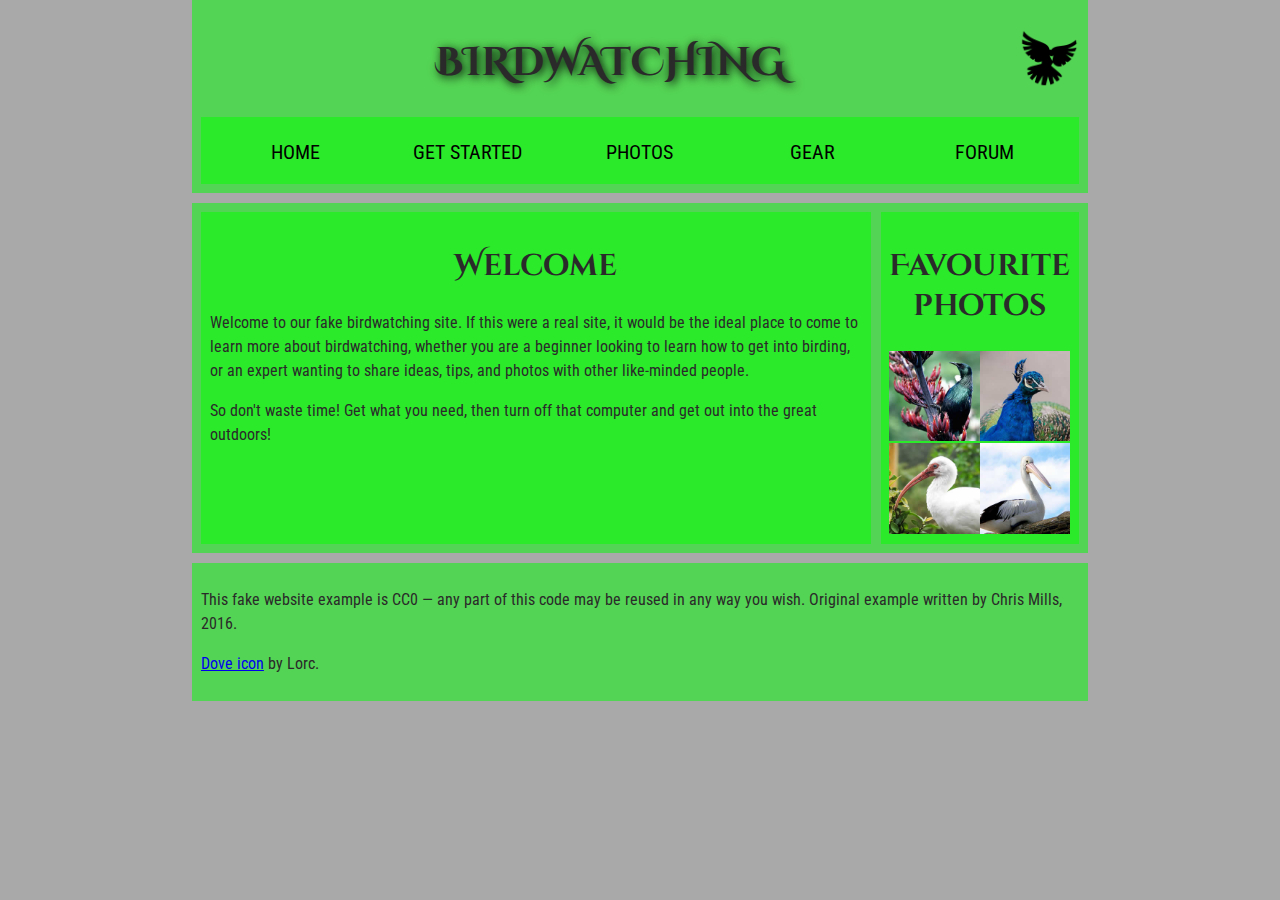
<file: assets/index.html>
<!DOCTYPE html>
<html lang="en">
  <!--           Name: Kushkumarr Rakeshbhai Amin
                 File Name: index.html
                 Date: 19 september 2023
                 Student ID: 100909111
                 This webpage contains many media and llinks which we rearanged by adding tags in this code the webpage showcase a bird watching site.
  -->

  <head>
    <meta charset="utf-8">
    <title>Birdwatching</title>
    <link href="https://fonts.googleapis.com/css?family=Roboto+Condensed:300%7CCinzel+Decorative:700" rel="stylesheet">
    <link rel="stylesheet" type="text/css" href="style.css">
    <!--[if lt IE 9]>
      <script src="https://cdnjs.cloudflare.com/ajax/libs/html5shiv/3.7.3/html5shiv.js"></script>
    <![endif]-->
  </head>

  <body>
  
    <header>

    
      <h1>Birdwatching</h1>
      <img src="dove.png" alt="a simple dove logo">
      <nav>


      <ul>
        <li><span>Home</span></li>
        <li><a href="#">Get started</a></li>
        <li><a href="#">Photos</a></li>
        <li><a href="#">Gear</a></li>
        <li><a href="#">Forum</a></li>
      </ul>
      </nav>
    </header>
    <main>
    <section>

    
      <h2>Welcome</h2>

      <p>Welcome to our fake birdwatching site. If this were a real site, it would be the ideal place to come to learn more about birdwatching, whether you are a beginner looking to learn how to get into birding, or an expert wanting to share ideas, tips, and photos with other like-minded people.</p>

      <p>So don't waste time! Get what you need, then turn off that computer and get out into the great outdoors!</p>
      </section>
      <aside>
      <h2>Favourite photos</h2>

      <a href="favorite-1.jpg"><img src="favorite-1_th.jpg" alt="Small black bird, black claws, long black slender beak, links to larger version of the image"></a>
      <a href="favorite-2.jpg"><img src="favorite-2_th.jpg" alt="Top half of a pretty bird with bright blue plumage on neck, light colored beak, blue headdress, links to larger version of the image"></a>
      <a href="favorite-3.jpg"><img src="favorite-3_th.jpg" alt="Top half of a large bird with white plumage, very long curved narrow light colored break, links to larger version of the image"></a>
      <a href="favorite-4.jpg"><img src="favorite-4_th.jpg" alt="Large bird, mostly white plumage with black plumage on back and rear, long straight white beak, links to larger version of the image"></a>
      </aside>
      </main>

      <footer>

      <p>This fake website example is CC0 — any part of this code may be reused in any way you wish. Original example written by Chris Mills, 2016.</p>

      <p><a href="http://game-icons.net/lorc/originals/dove.html">Dove icon</a> by Lorc.</p>
     </footer>
  </body>
</html>
</file>
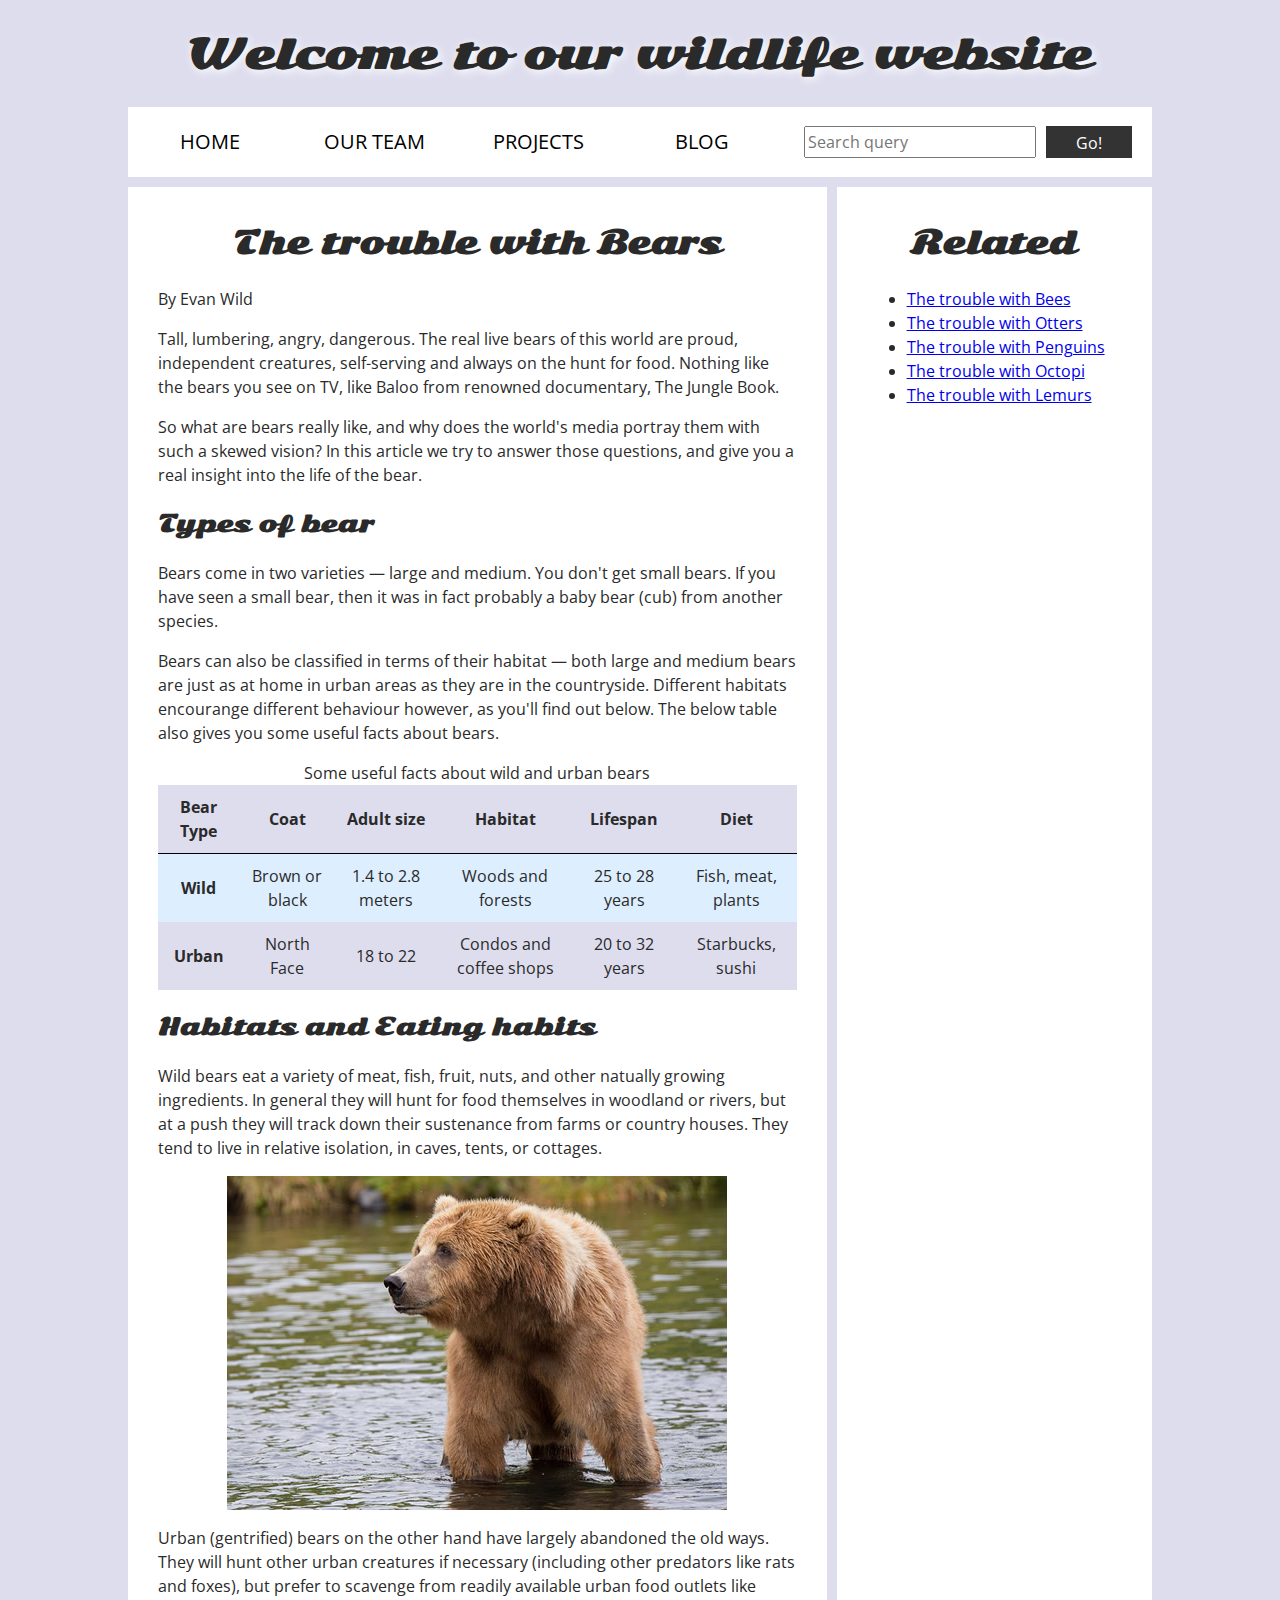
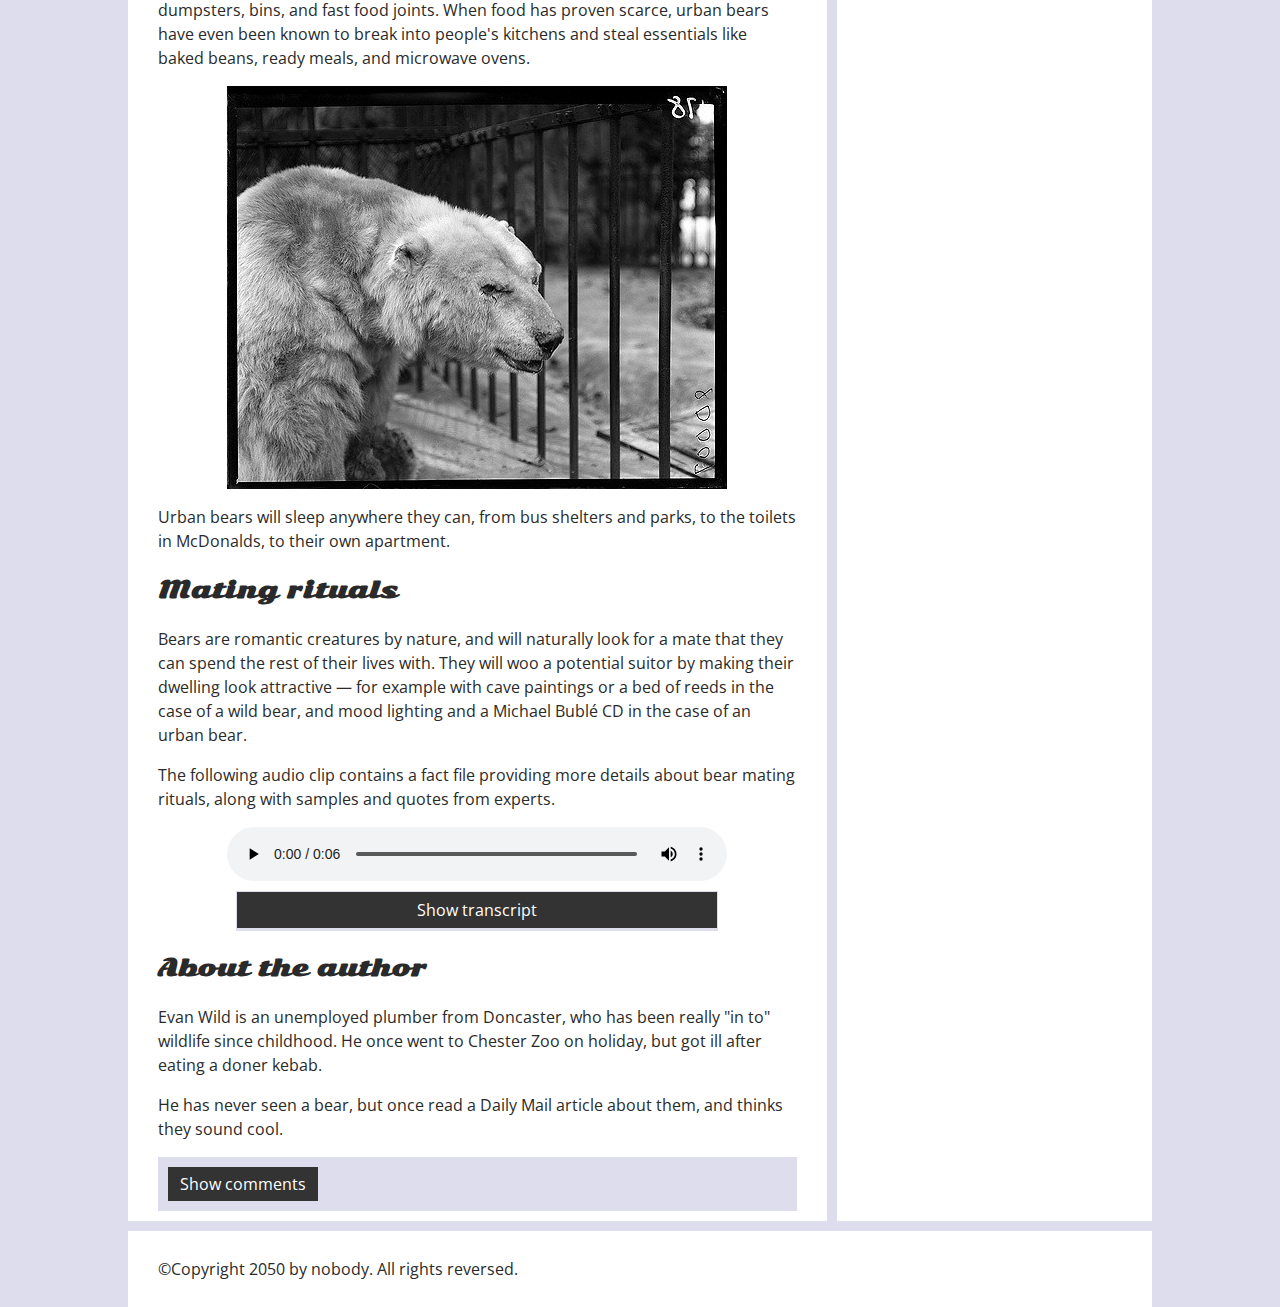
<file: Assignment-5/index.html>
<!--
	Name: Kush Amin
	File: index.html
	Date: 12 December 2023
	This is a website based on wildlife creatures like bear and about it.
	-->


  <!DOCTYPE html>
  <html>
  
  <head>
    <meta charset="utf-8">
  
    <title>Accessibility assessment</title>
    <!-- Including Google Fonts and external stylesheet -->
    <link href="https://fonts.googleapis.com/css?family=Open+Sans+Condensed:300|Sonsie+One" rel="stylesheet"
      type="text/css">
    <link rel="stylesheet" href="style.css">
  
  
  </head>
  
  <body>
    <header>
      <!-- Header section containing website title and navigation -->
      <h1>Welcome to our wildlife website</h1>
  
      <nav>
        <!-- Navigation menu -->
        <ul>
          <li><a href="#">Home</a></li>
          <li><a href="#">Our team</a></li>
          <li><a href="#">Projects</a></li>
          <li><a href="#">Blog</a></li>
        </ul>

        <!-- Search form -->
        <form class="search" role="search">
          <input type="search" name="q" placeholder="Search query" aria-label="search box">
          <button type="submit">Go!</button>
        </form>
      </nav>
  
    </header>
  
    <main>
       <!-- Main content of the website -->
      <article>
        <h2>The trouble with Bears</h2>
        <p>
          By Evan Wild
        </p>
        <p>
          Tall, lumbering, angry, dangerous. The real live bears of this world are proud, independent creatures,
          self-serving and always on the hunt for food. Nothing like the bears you see on TV, like Baloo from renowned
          documentary, The Jungle Book.
        </p>
        <p>
          So what are bears really like, and why does the world's media portray them with such a skewed vision? In this
          article we try to answer those questions, and give you a real insight into the life of the bear.
        </p>
        <h3>Types of bear</h3>
        <p>
          Bears come in two varieties — large and medium. You don't get small bears. If you have seen a small bear, then
          it
          was in fact probably a baby bear (cub) from another species.
        </p>
        <p>
          Bears can also be classified in terms of their habitat — both large and medium bears are just as at home in
          urban
          areas as they are in the countryside. Different habitats encourange different behaviour however, as you'll find
          out below. The below table also gives you some useful facts about bears.
        </p>
        <!-- Table displaying information about bear types -->
        <table>
          <caption>Some useful facts about wild and urban bears</caption>
          <thead>
            <!-- Table headers -->
            <tr>
              <th scope="col">Bear Type</th>
              <th scope="col">Coat</th>
              <th scope="col">Adult size</th>
              <th scope="col">Habitat</th>
              <th scope="col">Lifespan</th>
              <th scope="col">Diet</th>
            </tr>
          </thead>
          <tbody>
            <!-- Table rows containing bear information -->
            <tr>
              <th scope="row">Wild</th>
              <td>Brown or black</td>
              <td>1.4 to 2.8 meters</td>
              <td>Woods and forests</td>
              <td>25 to 28 years</td>
              <td>Fish, meat, plants</td>
            </tr>
            <tr>
              <th scope="row">Urban</th>
              <td>North Face</td>
              <td>18 to 22</td>
              <td>Condos and coffee shops</td>
              <td>20 to 32 years</td>
              <td>Starbucks, sushi</td>
            </tr>
          </tbody>
        </table>
  
        <h3>Habitats and Eating habits</h3>
        <p>
          Wild bears eat a variety of meat, fish, fruit, nuts, and other natually growing ingredients. In general they
          will
          hunt for food themselves in woodland or rivers, but at a push they will track down their sustenance from farms
          or
          country houses. They tend to live in relative isolation, in caves, tents, or cottages.
        </p>
        <img src="media/wild-bear.jpg" alt="A wild brown bear stands in the water in shallow water"
          title="A wild brown bear">
        <p>
          Urban (gentrified) bears on the other hand have largely abandoned the old ways. They will hunt other urban
          creatures if necessary (including other predators like rats and foxes), but prefer to scavenge from readily
          available urban food outlets like dumpsters, bins, and fast food joints. When food has proven scarce, urban
          bears
          have even been known to break into people's kitchens and steal essentials like baked beans, ready meals, and
          microwave ovens.
        </p>
        <img src="media/urban-bear.jpg" alt="Urban bear in a cage" title="Urban bear">
        <p>
          Urban bears will sleep anywhere they can, from bus shelters and parks, to the toilets in McDonalds, to their own
          apartment.
        </p>
        <h3>Mating rituals</h3>
        <p>
          Bears are romantic creatures by nature, and will naturally look for a mate that they can spend the rest of their
          lives with. They will woo a potential suitor by making their dwelling look attractive — for example with cave
          paintings or a bed of reeds in the case of a wild bear, and mood lighting and a Michael Bublé CD in the case of
          an
          urban bear.
        </p>
        <p>
          The following audio clip contains a fact file providing more details about bear mating rituals, along with
          samples
          and quotes from experts.
        </p>
        <audio controls>
          <source src="media/bear.mp3" type="audio/mp3">
          <source src="media/bear.ogg" type="audio/ogg">
          
          <p>It looks like your browser doesn't support HTML5 audio players. Here is a <a href="../bear.mp3">link to the audio</a> instead.</p>
        </audio>
        <div class="transcript-container">
          <div class="transcript-control">
            <button>Show transcript</button>
          </div>
          <section class="transcript" aria-live="assertive">
            <p>This isn't really an audio fact file about bears, but it is an audio file that you can transcribe.</p>    
          </section>
        </div>
  
        <aside>
          <h3>About the author</h3>
          <p>
            Evan Wild is an unemployed plumber from Doncaster, who has been really "in to" wildlife since childhood. He
            once
            went to Chester Zoo on holiday, but got ill after eating a doner kebab.
          </p>
          <p>
            He has never seen a bear, but once read a Daily Mail article about them, and thinks they sound cool.
          </p>
        </aside>
        <section class="comments">
          <button class="show-hide">Show comments</button>
  
          <div class="comment-wrapper" aria-live="polite">
  
            <h2>Add comment</h2>
  
            <form class="comment-form">
              <div class="flex-pair">
                <label for="name">Your name:</label>
                <input type="text" name="name" id="name" placeholder="Enter your name" required>
              </div>
              <div class="flex-pair">
                <label for="comment">Your comment:</label>
                <input type="text" name="comment" id="comment" placeholder="Enter your comment" required>
              </div>
              <div>
                <button type="submit">Submit comment</button>
              </div>
            </form>
  
            <h2>Comments</h2>
  
            <ul class="comment-container">
  
              <li>
  
                <p>Bob Fossil</p>
  
                <p>Oh I am so glad you taught me all about the big brown angry guys in the woods. With their sniffing
                  little noses and their bad attitudes, they can sure be a menace — I was thinking of putting them all in
                  a truck and driving them outta here. I run a zoo, you know.</p>
  
              </li>
  
            </ul>
  
          </div>
        </section>
      </article>

      <!-- Sidebar section with related articles -->
      <div class="secondary">
        <h2>Related</h2>
  
        <ul>
          <li><a href="#">The trouble with Bees</a></li>
          <li><a href="#">The trouble with Otters</a></li>
          <li><a href="#">The trouble with Penguins</a></li>
          <li><a href="#">The trouble with Octopi</a></li>
          <li><a href="#">The trouble with Lemurs</a></li>
        </ul>
      </div>
    </main>
  
    <footer>
      <!-- Footer section with copyright information -->
      <p>©Copyright 2050 by nobody. All rights reversed.</p>
    </footer>

    <!-- Including JavaScript file -->
    <script src="main.js"></script>
  
  </body>
  
  </html>



  <!-- The code is ready to push to origin-->
</file>
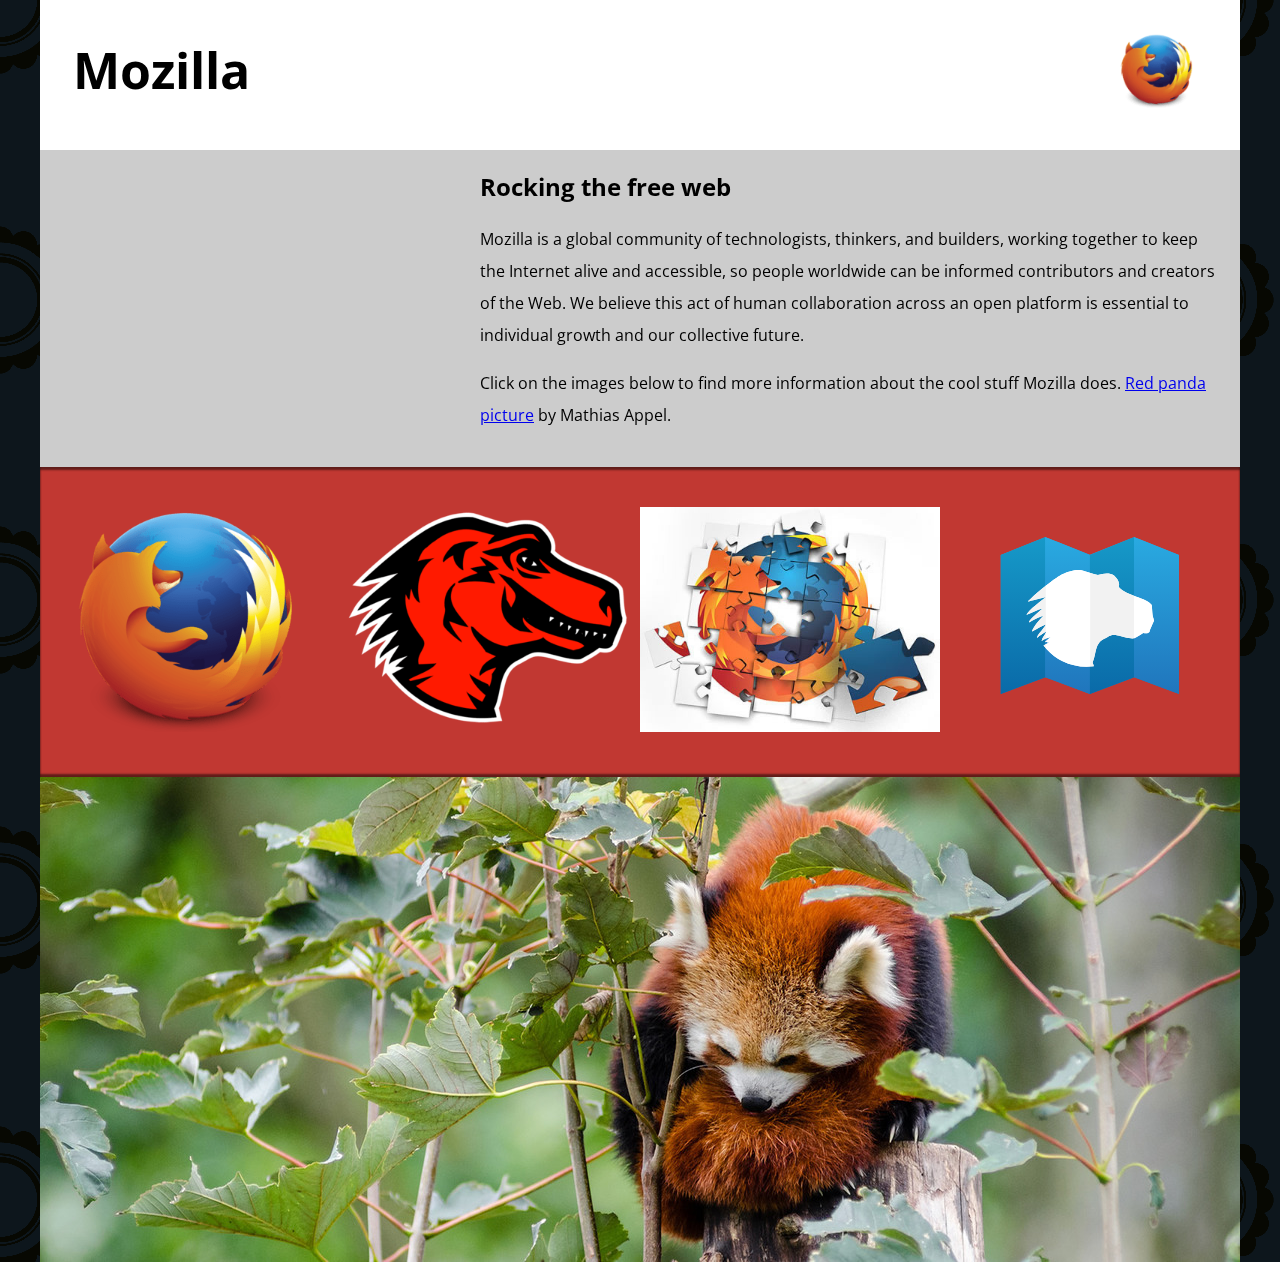
<file: Assignment-2/Part-1/index.html>
<!--
	Name: Kushkumar Rakeshbhai Amin
	File: index.html
	Date: 01 october 2023
  This webpage is a engaging splash page, showing thier mission and  giving links to resources. It also features responsive desing and multimedia elements, including videos and images.
	-->


  <!DOCTYPE html>
<html lang="en-us">
  <head>
    <meta charset="utf-8">
    <meta name="viewport" content="width=device-width">
    <title>Mozilla splash page</title>
    <link href='https://fonts.googleapis.com/css?family=Open+Sans:400,700' rel='stylesheet' type='text/css'>
    <style>
      /* header and body setup */
      html {
        font-family: 'Open Sans', sans-serif;
        background: url(pattern.png);
      }
      body {
        width: 100%;
        max-width: 1200px;
        margin: 0 auto;
        background-color: white;
        position: relative;
      }
      /* Header styling */
      header {
        height: 150px;
      }
      header img {
        width: 100px;
        position: absolute;
        right: 32.5px;
        top: 32.5px;
      }
      h1 {
        font-size: 50px;
        line-height: 140px;
        margin: 0 0 0 32.5px;
      }
      /* main section and video styling */
      main {
        background: #ccc;
      }
      article {
        padding: 20px;
      }
      h2 {
        margin-top: 0;
      }
      p {
        line-height: 2;
      }
      iframe {
        float: left;
        margin: 0 20px 20px 0;
        max-width: 100%;
      }
      /* further info links */
      .further-info {
        clear: left;
        padding: 40px 0;
        background: #c13832;
        box-shadow: inset 0 3px 2px rgba(0,0,0,0.5),
                    inset 0 -3px 2px rgba(0,0,0,0.5);
      }
      .further-info a {
        width: 25%;
        display: block;
        float: left;
      }
      .further-info img {
        max-width: 100%;
      }
      .clearfix {
        clear: both;
      }
      /* Red panda image */
      .red-panda img {
        display: block;
        max-width: 100%;
      }
    </style>
  </head>
  <body>
    <header>
      <h1>Mozilla</h1>
      <img src="firefoxlogo120.png" alt="Firefox Logo">
    </header>
    <main>
      <article>
        <iframe width="400" height="225" src="https://www.youtube.com/embed/ojcNcvb1olg" frameborder="0" allowfullscreen></iframe>
        <h2>Rocking the free web</h2>
        <p>Mozilla is a global community of technologists, thinkers, and builders, working together to keep the Internet alive and accessible, so people worldwide can be informed contributors and creators of the Web. We believe this act of human collaboration across an open platform is essential to individual growth and our collective future.</p>
        <p>Click on the images below to find more information about the cool stuff Mozilla does. <a href="https://www.flickr.com/photos/mathiasappel/21675551065/">Red panda picture</a> by Mathias Appel.</p>
      </article>
      <div class="further-info">
        <a href="https://www.mozilla.org/en-US/firefox/new/">
          <img src="firefoxlogo400.png" alt="Firefox Logo" srcset="firefoxlogo120.png 120w, firefoxlogo400.png 400w"
            sizes="(max-width: 500px) 120px, 400px">
        </a>
        <a href="https://www.mozilla.org/">
          <img src="mozilladino400.png" alt="Mozilla Dinosaur" srcset="mozilladino120.png 120w, mozilladino400.png 400w"
            sizes="(max-width: 500px) 120px, 400px">
        </a>
        <a href="https://addons.mozilla.org/">
          <img src="firefoxaddons400.jpg" alt="Firefox Add-ons" srcset="firefoxaddons120.jpg 120w, firefoxaddons400.jpg 400w"
            sizes="(max-width: 500px) 120px, 400px">
        </a>
        <a href="https://developer.mozilla.org/en-US/">
          <img src="mdn.svg" alt="Mozilla Developer Network">
        </a>
        <div class="clearfix"></div>
      </div>
      <div class="red-panda">
        <picture>
          <source srcset="redpanda600.jpg" media="(max-width: 600px)">
          <img src="redpanda1200.jpg" alt="Red Panda">
        </picture>
      </div>
      
    </main>
  </body>
</html>

<!--End of the code-->
</file>
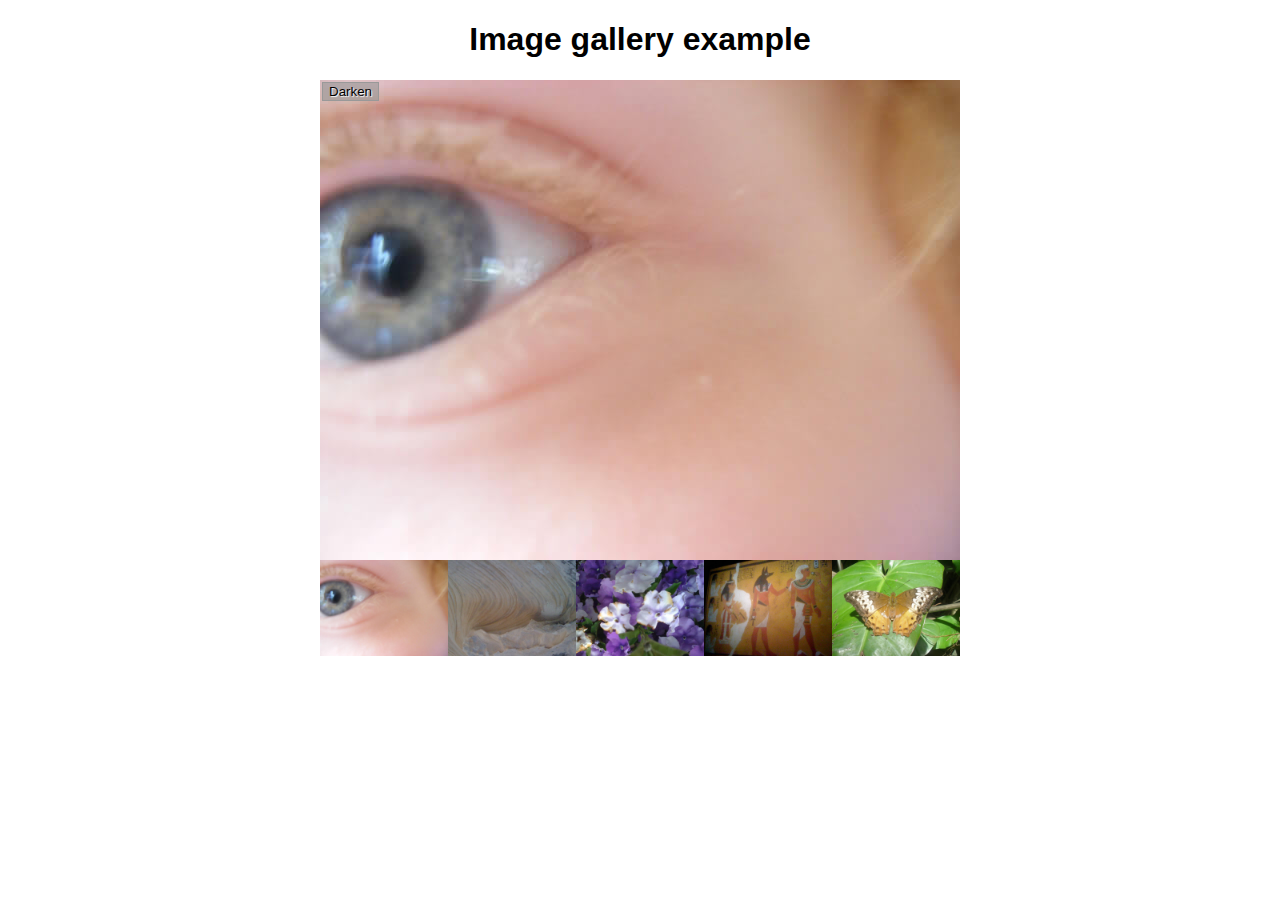
<file: Assignment-4/Part-2/index.html>
<!--
	Name: Kush Amin
	File: Index.html
	Date: 24 November 2023
	This program is used to make the photo light or dark just in a single click
	-->
  
  <!DOCTYPE html>
<html lang="en-us">
  <head>
    <meta charset="utf-8">

    <title>Image gallery</title>

    <link rel="stylesheet" href="style.css">
    
  </head>

  <body>
    <h1>Image gallery example</h1>

    <div class="full-img">
      <img class="displayed-img" src="images/pic1.jpg" alt="Closeup of a human eye">
      <div class="overlay"></div>
      <button class="dark">Darken</button>
    </div>

    <div class="thumb-bar">


    </div>
    <script src="main.js"></script>
  </body>
</html>
</file>
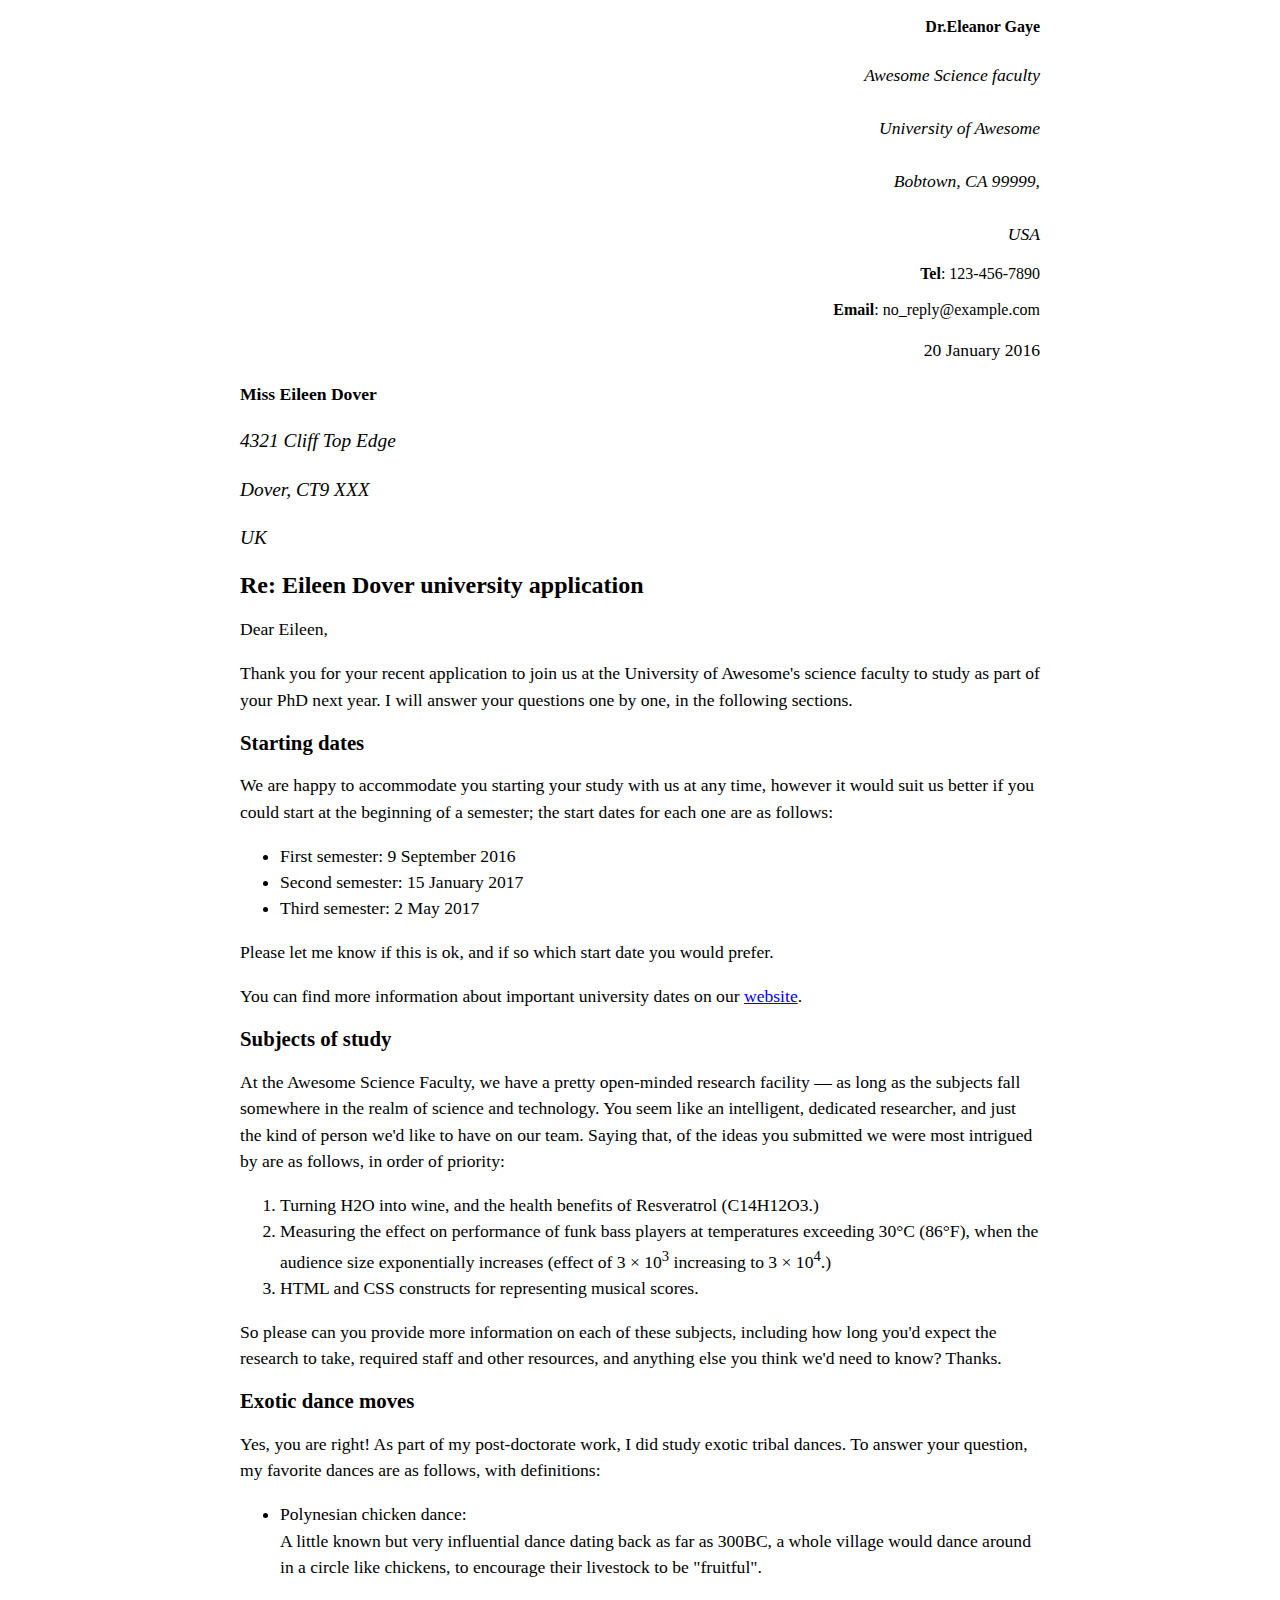
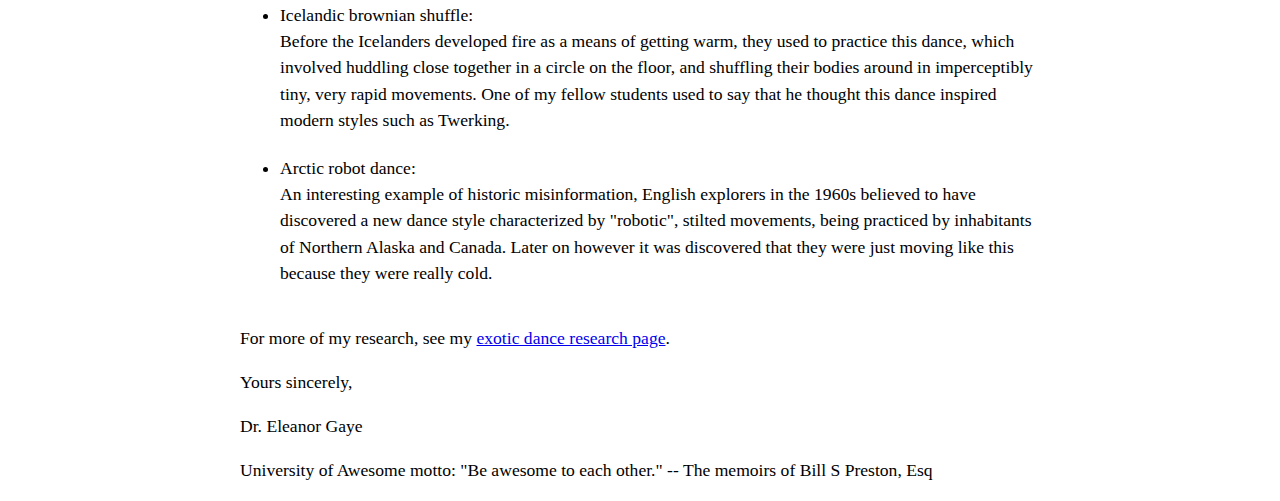
<file: letter.html>
<!DOCTYPE html>
<html lang="en">
            <!-- Name: Kushkumarr Rakeshbhai Amin
                 File Name: letter.html
                 Date: 19 september 2023
                 Student ID: 100909111
            -->
<head>
    <meta charset="UTF-8">
    <title>University Letter</title>
    <link rel="stylesheet" type="text/css" href="css.css">
</head>

<body>
    <div style="text-align: right;">
        <br><b>Dr.Eleanor Gaye</b></br>
        <address><br>Awesome Science faculty</br>
        <br>University of Awesome</br>
        <br>Bobtown, CA 99999,</br>
        <br>USA</br></address>
        <br><b>Tel</b>: 123-456-7890</br>
        <br><b>Email</b>: no_reply@example.com</br>
    </div>

    <div style="text-align: right;">
        <p>20 January 2016</p>
    </div>

    <div>
        <p><b>Miss Eileen Dover</b></p>
        <address><p>4321 Cliff Top Edge</p>
        <p>Dover, CT9 XXX</p>
        <p>UK</p></address>
    </div>


    <div>
        <p><h1><strong>Re: Eileen Dover university application</strong></h1></p>
    </div>

    <div>
        <p>Dear Eileen,</p>
    </div>

    <div>
        <p>Thank you for your recent application to join us at the University of Awesome's science faculty to study as part
        of your PhD next year. I will answer your questions one by one, in the following sections.</p>
    </div>


    <div>
        <p><h2><strong>Starting dates</strong></h2></p>
        <p>We are happy to accommodate you starting your study with us at any time, however it would suit us better if
            you could start at the beginning of a semester; the start dates for each one are as follows:</p>
        <ul>
            <li>First semester: 9 September 2016</li>
            <li>Second semester: 15 January 2017</li>
            <li>Third semester: 2 May 2017</li>
        </ul>
        <p>Please let me know if this is ok, and if so which start date you would prefer.</p>
        <p>You can find more information about important university dates on our <a href="https://www.example.com">website</a>.
        </p>
    </div>

    <div>
        <p><h2><strong>Subjects of study</strong></h2></p>
        <p>At the Awesome Science Faculty, we have a pretty open-minded research facility — as long as the subjects fall
            somewhere in the realm of science and technology. You seem like an intelligent, dedicated researcher, and
            just the kind of person we'd like to have on our team. Saying that, of the ideas you submitted we were most
            intrigued by are as follows, in order of priority:</p>
        <ol>
            <li>Turning H2O into wine, and the health benefits of Resveratrol (C14H12O3.)</li>
            <li>Measuring the effect on performance of funk bass players at temperatures exceeding 30°C (86°F), when the
                audience size exponentially increases (effect of 3 × 10<sup>3</sup> increasing to 3 × 10<sup>4</sup>.)</li>
            <li>HTML and CSS constructs for representing musical scores.</li>
        </ol>
        <p>So please can you provide more information on each of these subjects, including how long you'd expect the
            research to take, required staff and other resources, and anything else you think we'd need to know?
            Thanks.</p>
    </div>

    <div>
        <p><h2><strong>Exotic dance moves</strong></h2></p>
        <p>Yes, you are right! As part of my post-doctorate work, I did study exotic tribal dances. To answer your
            question, my favorite dances are as follows, with definitions:</p>
        <ul>
            <li>Polynesian chicken dance: <br>A little known but very influential dance dating back as far as 300BC, a whole
                village would dance around in a circle like chickens, to encourage their livestock to be "fruitful".</li></br>
            <li>Icelandic brownian shuffle: <br>Before the Icelanders developed fire as a means of getting warm, they used to
                practice this dance, which involved huddling close together in a circle on the floor, and shuffling
                their bodies around in imperceptibly tiny, very rapid movements. One of my fellow students used to say
                that he thought this dance inspired modern styles such as Twerking.</li></br>
            <li>Arctic robot dance: <br>An interesting example of historic misinformation, English explorers in the 1960s
                believed to have discovered a new dance style characterized by "robotic", stilted movements, being
                practiced by inhabitants of Northern Alaska and Canada. Later on however it was discovered that they
                were just moving like this because they were really cold.</li></br>
        </ul>
        <p>For more of my research, see my <a href="https://www.example.com/dance-research">exotic dance research
                page</a>.</p>
    </div>

    <div>
        <p>Yours sincerely,</p>
        <p>Dr. Eleanor Gaye</p>
    </div>

    <div>
        <p>University of Awesome motto: "Be awesome to each other." -- The memoirs of Bill S Preston, Esq</p>
    </div>
</body>
</html>
</file>
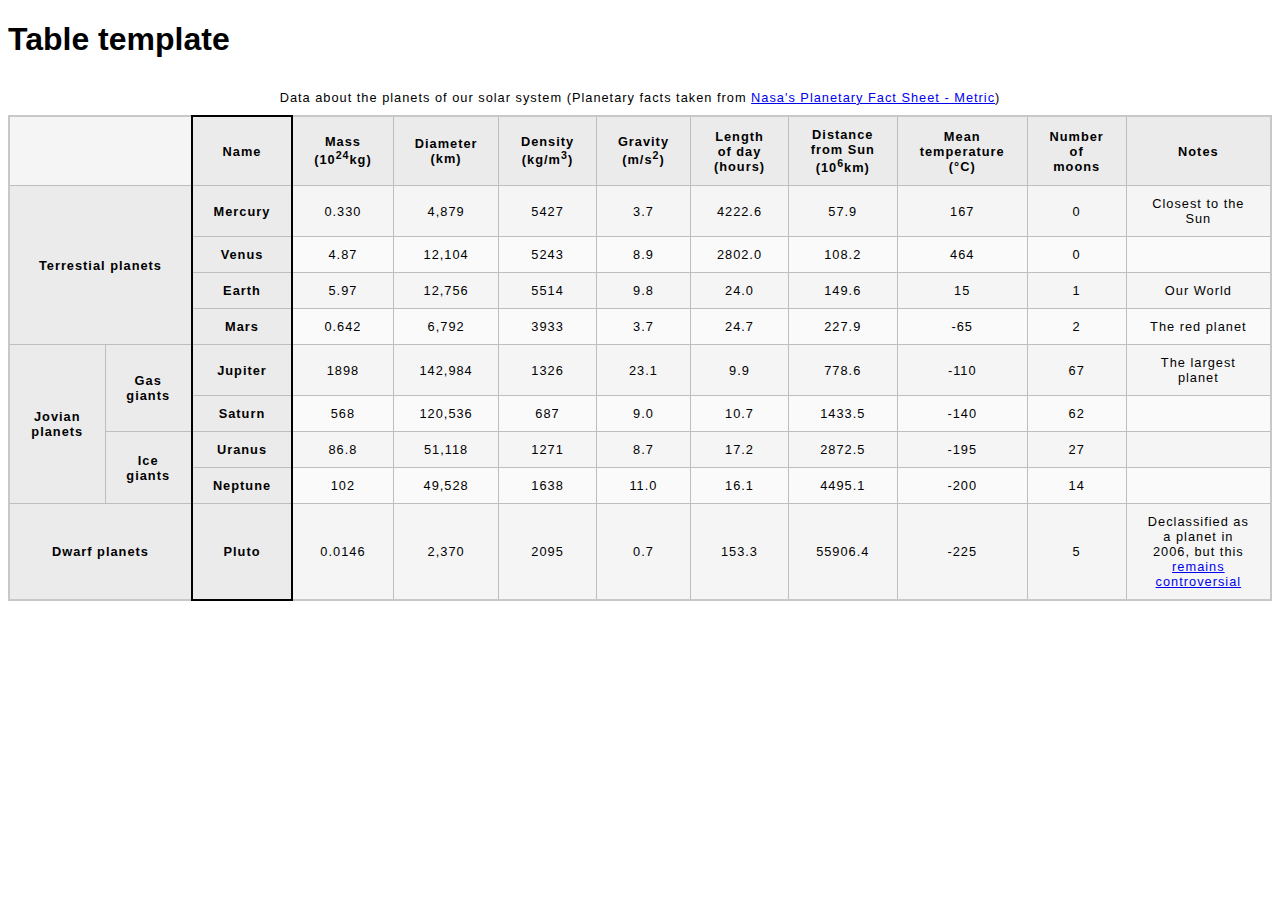
<file: Assignment-2/Part-2/blank-template.html>
<!--
	Name: Kushkumar Rakeshbhai Amin
	File: Planets-data.html
	Date: 01 october 2023
  This HTML code defines a webpage for Mozilla, featuring a header with their logo, a video, information about Mozilla's mission, and links to further information.
	-->
  
  
  <!DOCTYPE html>
<html lang="en">
  <head>
    <meta charset="utf-8">
    <meta name="viewport" content="width=device-width">
    <title>Table template</title>
    <link href="minimal-table.css" rel="stylesheet" type="text/css">
  </head>
  <body>
    <h1>Table template</h1>
    <table>
      <caption>Data about the planets of our solar system (Planetary facts taken from <a href="http://nssdc.gsfc.nasa.gov/planetary/factsheet/">Nasa's Planetary Fact Sheet - Metric</a>)</caption>
      <thead>
        <tr>
          <td colspan="2">
          <th style="border-left:2px solid black; border-top: 2px solid black;">Name</th>
          <th style="border-left:2px solid black">Mass (10<sup>24</sup>kg)</th>
          <th>Diameter (km)</th>
          <th>Density (kg/m<sup>3</sup>)</th>
          <th>Gravity (m/s<sup>2</sup>)</th>
          <th>Length of day (hours)</th>
          <th>Distance from Sun (10<sup>6</sup>km)</th>
          <th>Mean temperature (°C)</th>
          <th>Number of moons</th>
          <th>Notes</th>
        </tr>
      </thead>
      <tbody>
       
        <tr>
          <th colspan="2" rowspan="4">Terrestial planets</th>
          <th scope="row" style="border-left:2px solid black">Mercury</th>
          <td style="border-left:2px solid black">0.330</td>
          <td>4,879</td>
          <td>5427</td>
          <td>3.7</td>
          <td>4222.6</td>
          <td>57.9</td>
          <td>167</td>
          <td>0</td>
          <td>Closest to the Sun</td>
        </tr>
  
        <tr>
          <th scope="row" style="border-left:2px solid black">Venus</th>
          <td style="border-left:2px solid black">4.87</td>
          <td>12,104</td>
          <td>5243</td>
          <td>8.9</td>
          <td>2802.0</td>
          <td>108.2</td>
          <td>464</td>
          <td>0</td>
          <td></td>
        </tr>
  
        <tr>
          <th scope="row" style="border-left:2px solid black">Earth</th>
          <td style="border-left:2px solid black">5.97</td>
          <td>12,756</td>
          <td>5514</td>
          <td>9.8</td>
          <td>24.0</td>
          <td>149.6</td>
          <td>15</td>
          <td>1</td>
          <td>Our World</td>
        </tr>
  
        <tr>
          <th scope="row" style="border-left:2px solid black">Mars</th>
          <td style="border-left:2px solid black">0.642</td>
          <td>6,792</td>
          <td>3933</td>
          <td>3.7</td>
          <td>24.7</td>
          <td>227.9</td>
          <td>-65</td>
          <td>2</td>
          <td>The red planet</td>
        </tr>
        
        <tr>
          <th rowspan="4">Jovian planets</th>
          <th rowspan="2">Gas giants</th>
          <th scope="row" style="border-left:2px solid black">Jupiter</th>
          <td style="border-left:2px solid black">1898</td>
          <td>142,984</td>
          <td>1326</td>
          <td>23.1</td>
          <td>9.9</td>
          <td>778.6</td>
          <td>-110</td>
          <td>67</td>
          <td>The largest planet</td>
        </tr>
  
        <tr>
          <th scope="row" style="border-left:2px solid black">Saturn</th>
          <td style="border-left:2px solid black">568</td>
          <td>120,536</td>
          <td>687</td>
          <td>9.0</td>
          <td>10.7</td>
          <td>1433.5</td>
          <td>-140</td>
          <td>62</td>
          <td></td>
        </tr>
  
        <tr>
          <th rowspan="2">Ice giants</th>
          <th scope="row" style="border-left:2px solid black">Uranus</th>
          <td style="border-left:2px solid black">86.8</td>
          <td>51,118</td>
          <td>1271</td>
          <td>8.7</td>
          <td>17.2</td>
          <td>2872.5</td>
          <td>-195</td>
          <td>27</td>
          <td></td>
        </tr>
  
        <tr>
          <th scope="row" style="border-left:2px solid black">Neptune</th>
          <td style="border-left:2px solid black">102</td>
          <td>49,528</td>
          <td>1638</td>
          <td>11.0</td>
          <td>16.1</td>
          <td>4495.1</td>
          <td>-200</td>
          <td>14</td>
          <td></td>
        </tr>
  
        <tr>
          <th colspan="2">Dwarf planets</th>
          <th scope="row" style="border-left:2px solid black; border-bottom: 2px solid black;">Pluto</th>
          <td style="border-left:2px solid black">0.0146</td>
          <td>2,370</td>
          <td>2095</td>
          <td>0.7</td>
          <td>153.3</td>
          <td>55906.4</td>
          <td>-225</td>
          <td>5</td>
          <td>Declassified as a planet in 2006, but this <a href="http://www.usatoday.com/story/tech/2014/10/02/pluto-planet-solar-system/16578959/">remains controversial</a></td>
        </tr>
      </tbody>
    </table>
  </body>
</html>
<!--End of code-->
</file>
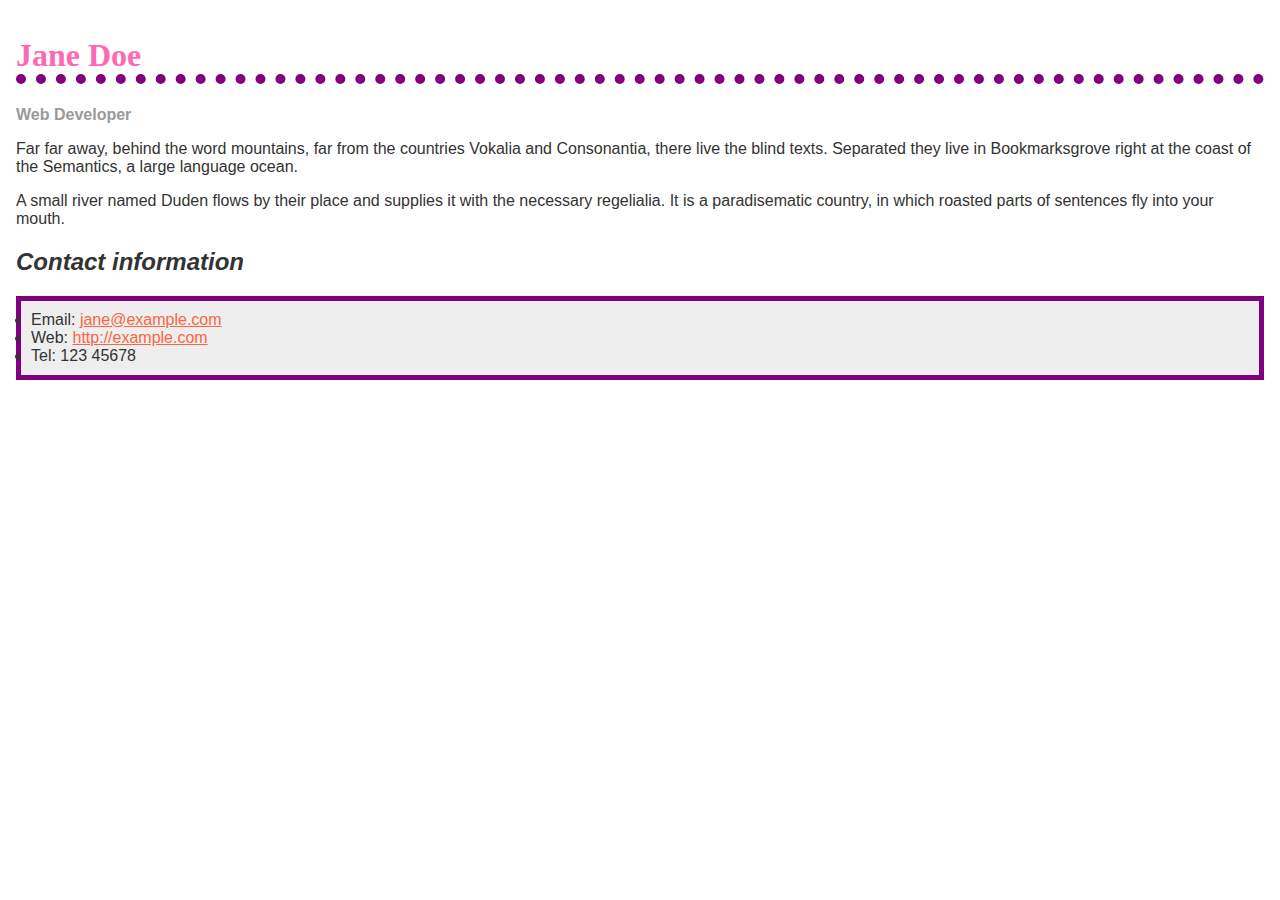
<file: Assignment-3/Part-1/biog-download.html>
<!--
Name: Kushkumar Rakeshbhai Amin
File: biog-download.html
Date: 19 September 2023
A very brief description of the file: The biography in this HTML text has been styled using CSS. It has customizable hover link styles, a pink level one heading, and an italic level two heading.
-->

<!doctype html>
<html lang="en">
  <head>
    <meta charset="utf-8" />
    <meta name="viewport" content="width=device-width" />
    <title>Formatting a biography</title>
    <style>
      /* CSS for the entire page */
      body {
        background-color: #fff;
        color: #333;
        font-family: Arial, Helvetica, sans-serif;
        padding: 1em;
        margin: 0;
      }

      /* Styling for the main heading */
      h1 {
        color: hotpink; /* Changes the color to hotpink */
        font-size: 2em;
        font-family: Georgia, "Times New Roman", Times, serif;
        border-bottom: 10px dotted purple; /* Changes the border style */
      }

      /* Styling for the secondary heading */
      h2 {
        font-size: 1.5em;
        font-style: italic; /* Makes the h2 heading italic */
      }

      /* Styling for the job title */
      .job-title {
        color: #999999;
        font-weight: bold;
      }

      /* Styling for links */
      a:link,
      a:visited {
        color: #fb6542;
      }

      a:hover {
        text-decoration: none;
        color: green; /* Makes the links green on hover */
      }

      /* Added styling for the ul with class "contact" */
      ul.contact {
        background-color: #eeeeee;
        border: 5px solid purple;
        padding: 10px;
      }
    </style>
  </head>

  <body>
    <!-- Main heading -->
    <h1>Jane Doe</h1>
    <div class="job-title">Web Developer</div>
    <p>
      Far far away, behind the word mountains, far from the countries Vokalia
      and Consonantia, there live the blind texts. Separated they live in
      Bookmarksgrove right at the coast of the Semantics, a large language
      ocean.
    </p>

    <p>
      A small river named Duden flows by their place and supplies it with the
      necessary regelialia. It is a paradisematic country, in which roasted
      parts of sentences fly into your mouth.
    </p>

    <!-- Secondary heading for contact information -->
    <h2>Contact information</h2>
    <ul class="contact">
      <!-- Contact details -->
      <li>
        Email:
        <a href="mailto:jane@example.com">jane@example.com</a>
      </li>
      <li>
        Web:
        <a href="http://example.com">http://example.com</a>
      </li>
      <li>Tel: 123 45678</li>
    </ul>
  </body>
</html>
</file>
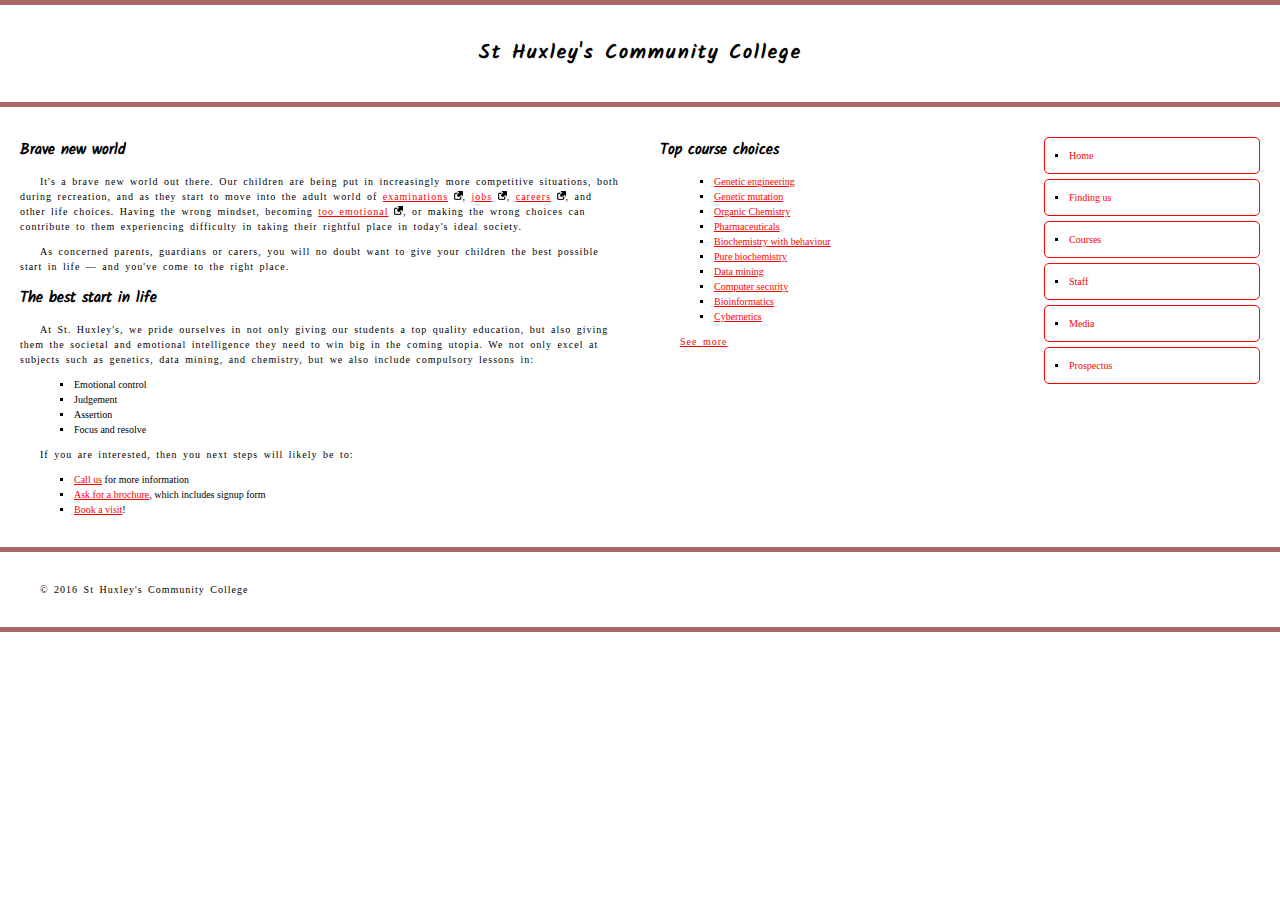
<file: Assignment-3/part-3/index (1).html>
<!--
Name: Kushkumar Rakeshbhai Amin
File: index(1).html
Date: 19 September 2023
A description of the file: community school homepage.
-->

<!DOCTYPE html>
<html lang="en-us">
  <head>
    <meta charset="utf-8">
    <meta name="viewport" content="width=device-width">
    <title>St Huxley's Community College</title>
    <link href="style.css" type="text/css" rel="stylesheet">
  </head>
  <body>

  <header>
    <h1>St Huxley's Community College</h1>
  </header>

  <section>
      <h2>Brave new world</h2>

      <p>It's a brave new world out there. Our children are being put in increasingly more competitive situations, both during recreation, and as they start to move into the adult world of <a href="https://en.wikipedia.org/wiki/Examination">examinations</a> <img src=external-link-52.png width="9" height="9"/>, <a href="https://en.wikipedia.org/wiki/Jobs">jobs</a> <img src=external-link-52.png width="9" height="9"/>, <a href="https://en.wikipedia.org/wiki/Career">careers</a> <img src=external-link-52.png width="9" height="9"/>, and other life choices. Having the wrong mindset, becoming <a href="https://en.wikipedia.org/wiki/Emotion">too emotional</a> <img src=external-link-52.png width="9" height="9"/>, or making the wrong choices can contribute to them experiencing difficulty in taking their rightful place in today's ideal society.</p>

      <p>As concerned parents, guardians or carers, you will no doubt want to give your children the best possible start in life — and you've come to the right place.</p>

      <h2>The best start in life</h2>

      <p>At St. Huxley's, we pride ourselves in not only giving our students a top quality education, but also giving them the societal and emotional intelligence they need to win big in the coming utopia. We not only excel at subjects such as genetics, data mining, and chemistry, but we also include compulsory lessons in:</p>

      <ul>
        <li>Emotional control</li>
        <li>Judgement</li>
        <li>Assertion</li>
        <li>Focus and resolve</li>
      </ul>

      <p>If you are interested, then you next steps will likely be to:</p>
      
      <ol>
        <li><a href="#">Call us</a> for more information</li>
        <li><a href="#">Ask for a brochure</a>, which includes signup form</li>
        <li><a href="#">Book a visit</a>!</li>
      </ol>
  </section>

  <aside>

    <h2>Top course choices</h2>

    <ul>
      <li><a href="#">Genetic engineering</a></li>
      <li><a href="#">Genetic mutation</a></li>
      <li><a href="#">Organic Chemistry</a></li>
      <li><a href="#">Pharmaceuticals</a></li>
      <li><a href="#">Biochemistry with behaviour</a></li>
      <li><a href="#">Pure biochemistry</a></li>
      <li><a href="#">Data mining</a></li>
      <li><a href="#">Computer security</a></li>
      <li><a href="#">Bioinformatics</a></li>
      <li><a href="#">Cybernetics</a></li>
    </ul>

    <p><a href="#">See more</a></p>

  </aside>

  <nav>

    <ul>
      <li><a href="#">Home</a></li>
      <li><a href="#">Finding us</a></li>
      <li><a href="#">Courses</a></li>
      <li><a href="#">Staff</a></li>
      <li><a href="#">Media</a></li>
      <li><a href="#">Prospectus</a></li>
    </ul>

  </nav>

  <footer>

    <p>&copy; 2016 St Huxley's Community College</p>

  </footer>

  </body>
</html>
</file>
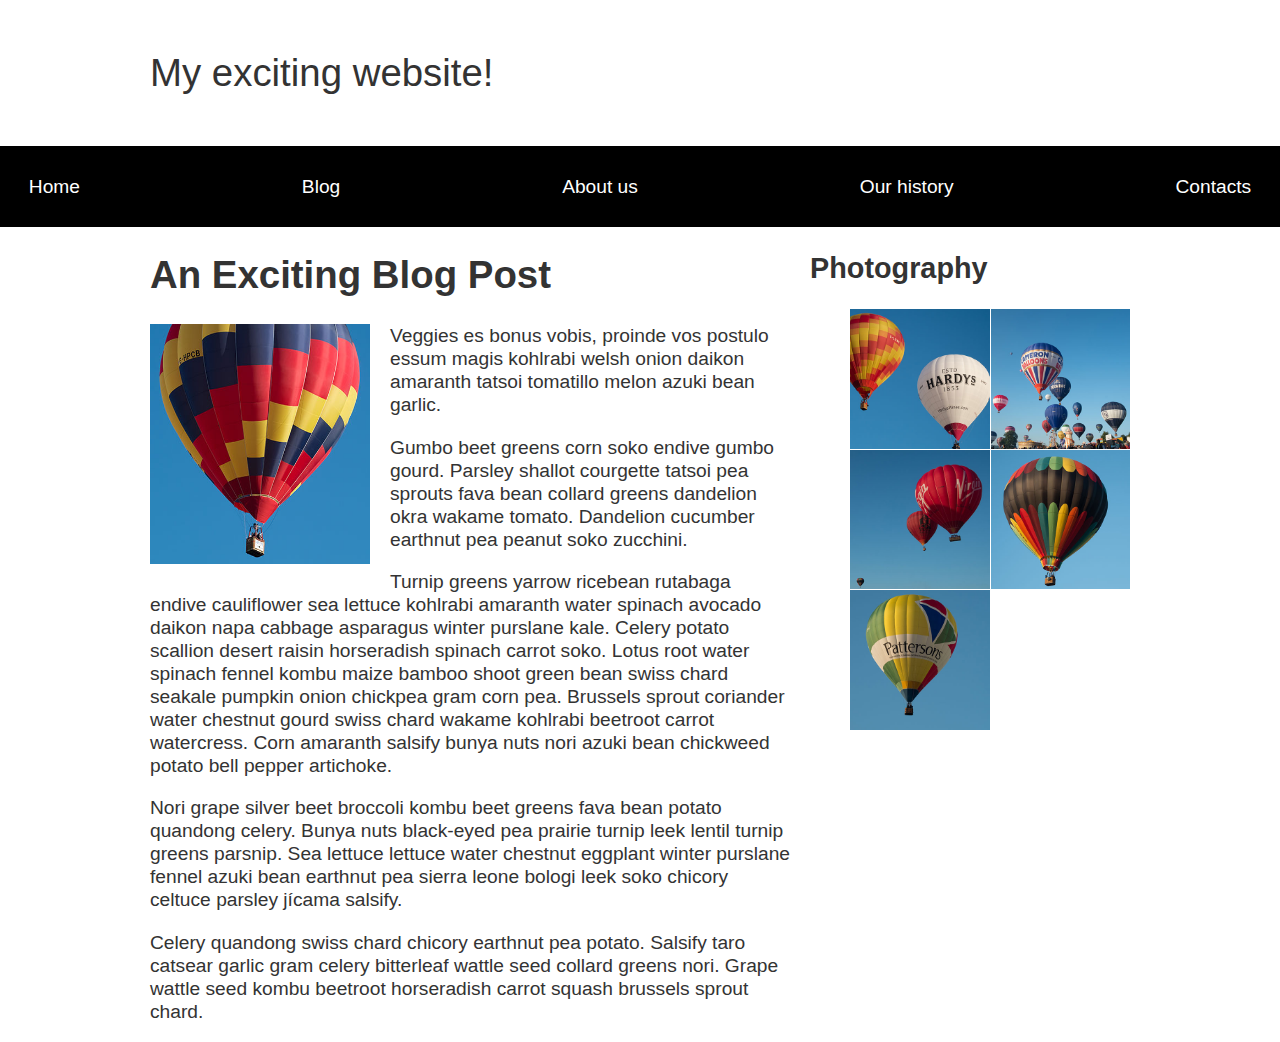
<file: Assignment-3/part-4/index (1).html>
<!--
Name: Kushkumar Rakeshbhai Amin
File: index(1).html
Date: 19 September 2023
A description of the file: This webpage show case an exciting blog page with a grid of photos.
-->

<!DOCTYPE html>
<html lang="en-us">
  <head>
    <meta charset="utf-8">
    <meta name="viewport" content="width=device-width, initial-scale=1">
    <title>Layout Task</title>
    <link href="styles.css" rel="stylesheet" type="text/css">
  </head>

<body>

  <div class="logo">
    My exciting website!
  </div>

  <nav>
    <ul>
      <li>
        <a href="">Home</a>
      </li>
      <li>
        <a href="">Blog</a>
      </li>
      <li>
        <a href="">About us</a>
      </li>
      <li>
        <a href="">Our history</a>
      </li>
      <li>
        <a href="">Contacts</a>
      </li>
    </ul>
  </nav>

  <main class="grid">
    <article>
      <h1>
        An Exciting Blog Post
      </h1>
      <img src="balloon-sq6.jpg" alt="placeholder" class="feature" width="220" , height="240">
      <p>Veggies es bonus vobis, proinde vos postulo essum magis kohlrabi welsh onion daikon amaranth tatsoi tomatillo melon
        azuki bean garlic.</p>

      <p>Gumbo beet greens corn soko endive gumbo gourd. Parsley shallot courgette tatsoi pea sprouts fava bean collard greens
        dandelion okra wakame tomato. Dandelion cucumber earthnut pea peanut soko zucchini.</p>

      <p>Turnip greens yarrow ricebean rutabaga endive cauliflower sea lettuce kohlrabi amaranth water spinach avocado daikon
        napa cabbage asparagus winter purslane kale. Celery potato scallion desert raisin horseradish spinach carrot soko.
        Lotus root water spinach fennel kombu maize bamboo shoot green bean swiss chard seakale pumpkin onion chickpea gram
        corn pea. Brussels sprout coriander water chestnut gourd swiss chard wakame kohlrabi beetroot carrot watercress.
        Corn amaranth salsify bunya nuts nori azuki bean chickweed potato bell pepper artichoke.</p>

      <p>Nori grape silver beet broccoli kombu beet greens fava bean potato quandong celery. Bunya nuts black-eyed pea prairie
        turnip leek lentil turnip greens parsnip. Sea lettuce lettuce water chestnut eggplant winter purslane fennel azuki
        bean earthnut pea sierra leone bologi leek soko chicory celtuce parsley jícama salsify.</p>

      <p>Celery quandong swiss chard chicory earthnut pea potato. Salsify taro catsear garlic gram celery bitterleaf wattle
        seed collard greens nori. Grape wattle seed kombu beetroot horseradish carrot squash brussels sprout chard.</p>

    </article>

    <aside>
      <h2>
        Photography
      </h2>
      <ul class="photos">
        <li>
          <img src="balloon-sq1.jpg" alt="placeholder">
        </li>
        <li>
          <img src="balloon-sq2.jpg" alt="placeholder">
        </li>
        <li>
          <img src="balloon-sq3.jpg" alt="placeholder">
        </li>
        <li>
          <img src="balloon-sq4.jpg" alt="placeholder">
        </li>
        <li>
          <img src="balloon-sq5.jpg" alt="placeholder">
        </li>
      </ul>

    </aside>
  </main>

</body>

</html>
</file>
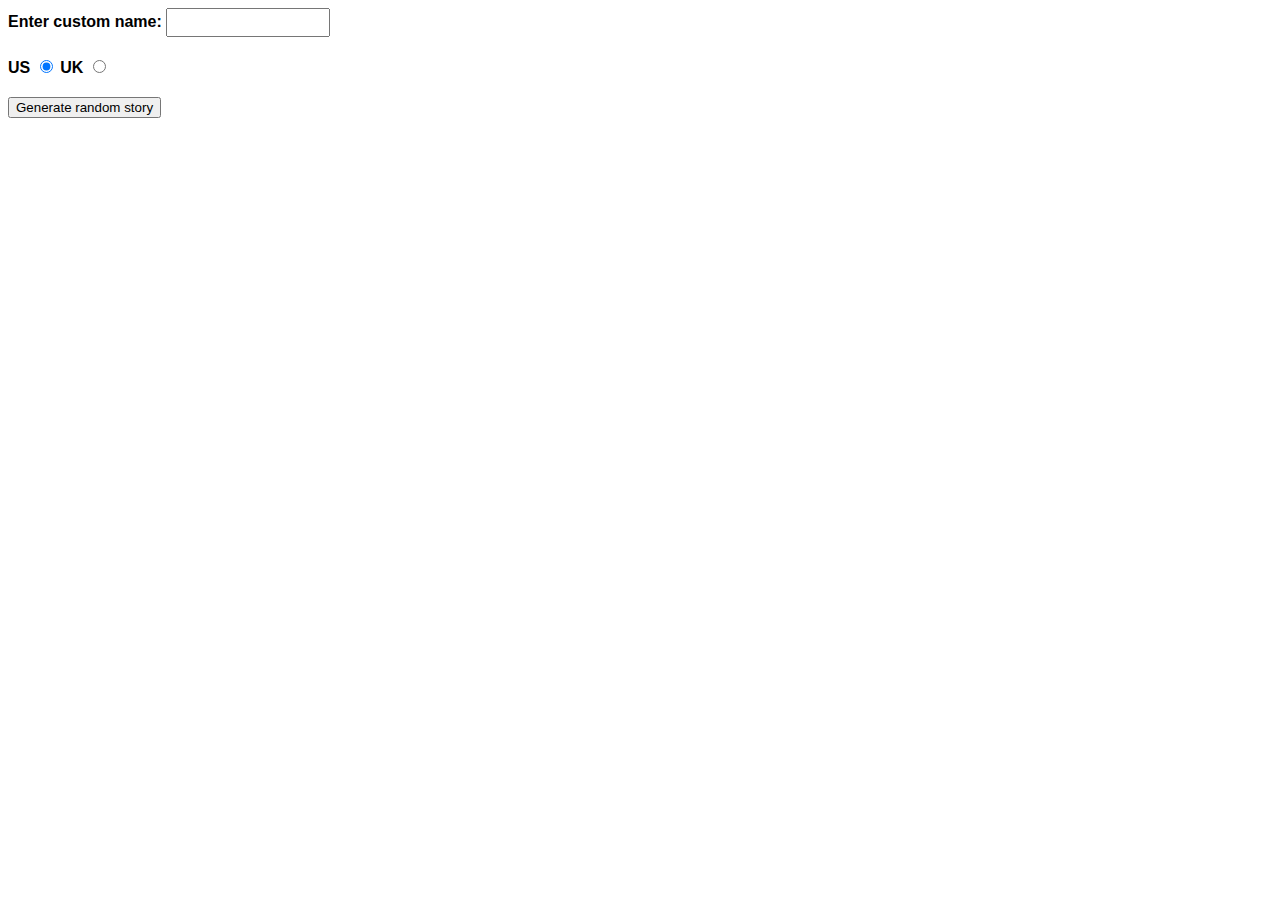
<file: Assignment-4/Part-1/index (2).html>
<!--
	Name: Kush Amin
	File: Index(2).html
	Date: 24 November 2023
	This program Generates Silly stories when "Generate Random story" button is clicked
	-->

<!DOCTYPE html>
<html lang="en-us">
<head>
  <meta charset="utf-8" />
  <meta name="viewport" content="width=device-width" />

  <title>Silly story generator</title>

  <style>
    body {
      font-family: helvetica, sans-serif;
      width: 350px;
    }

    label {
      font-weight: bold;
    }

    div {
      padding-bottom: 20px;
    }

    input[type="text"] {
      padding: 5px;
      width: 150px;
    }

    p {
      background: #ffc125;
      color: #5e2612;
      padding: 10px;
      visibility: hidden;
    }
  </style>
</head>

<body>
  <div>
    <label for="customname">Enter custom name:</label>
    <input id="customname" type="text" placeholder="" />
  </div>
  <div>
    <label for="us">US</label>
    <input id="us" type="radio" name="ukus" value="us" checked />
    <label for="uk">UK</label>
    <input id="uk" type="radio" name="ukus" value="uk" />
  </div>
  <div>
    <button class="randomize">Generate random story</button>
  </div>
  <!-- Thanks a lot to Willy Aguirre for his help with the code for this assessment -->
  <p class="story"></p>

  <script src="main.js"></script>
</body>
</html>
</file>
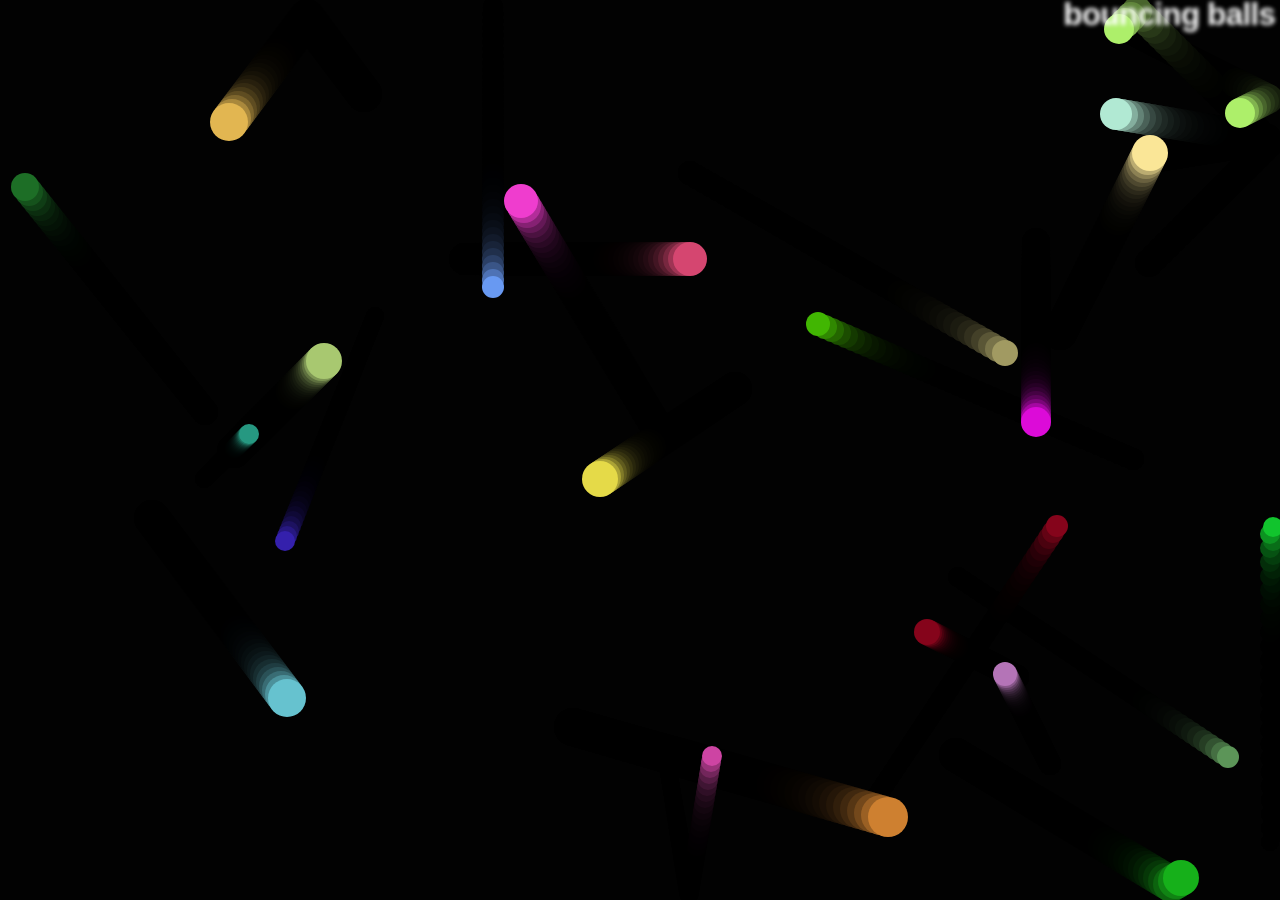
<file: Assignment-4/Part-3/index (3).html>
<!--
	Name: Kush Amin
	File: index(3).html
	Date: 24 November 2023
	This program creates a screen full of bouncy balls moving freely
	-->


  <!DOCTYPE html>
<html lang="en-us">
  <head>
    <meta charset="utf-8">
    <meta name="viewport" content="width=device-width">
    <title>Bouncing balls</title>
    <link rel="stylesheet" href="style.css">
  </head>

  <body>
    <h1>bouncing balls</h1>
    <canvas></canvas>

    <script src="main.js"></script>
  </body>
</html>
</file>
<file: assets/style.css>
/* || General setup */

html, body {
  margin: 0;
  padding: 0;
}

html {
  font-size: 10px;
  background-color: #a9a9a9;
}

body {
  width: 70%;
  min-width: 800px;
  margin: 0 auto;
}

/* || typography */

h1, h2, h3 {
  font-family: 'Cinzel Decorative', cursive;
  color: #2a2a2a;
}

p, input, li {
  font-family: 'Roboto Condensed', sans-serif;
  color: #2a2a2a;
}

h1 {
  font-size: 4rem;
  text-align: center;
  text-shadow: 2px 2px 10px black;
}

h2 {
  font-size: 3rem;
  text-align: center;
}

h3 {
  font-size: 2.2rem;
}

p, li {
  font-size: 1.6rem;
  line-height: 1.5;
}

/* || header layout */

header {
  margin-bottom: 10px;
  display: flex;
  flex-flow: row wrap;
}

body > * {
  background-color: red;
  padding: 1%;
}

main, header, nav, article, aside, footer, section {
  background-color: rgba(0,255,0,0.5);
  padding: 1%;
}

h1 {
  flex: 5;
  text-transform: uppercase;
}

header img {
  display: block;
  height: 60px;
  padding-top: 20.15px;
}

nav {
  height: 50px;
  flex: 100%;
  display: flex;
}

nav ul {
  padding: 0;
  list-style-type: none;
  flex: 2;
  display: flex;
}

nav li {
  display: inline;
  text-align: center;
  flex: 1;
}

nav a, nav span {
  display: inline-block;
  font-size: 2rem;
  height: 3rem;
  line-height: 1.7;
  text-transform: uppercase;
  text-decoration: none;
  color: black;

}

/* || main layout */

main {
  display: flex;
}

article, section {
  flex: 4;
}

aside {
  flex: 1;
  margin-left: 10px;
  padding: 1%;
}

aside a {
  display: block;
  float: left;
  width: 50%;
}

aside img {
  max-width: 100%;
}

footer {
  margin-top: 10px;
}
</file>
<file: Assignment-5/style.css>
/* || General setup */

html,
body {
  margin: 0;
  padding: 0;
}

html {
  font-size: 10px;
  background-color: #dde;
}

body {
  width: 80%;
  min-width: 1024px;
  margin: 0 auto;
}


/* || typography */

h1,
h2,
h3 {
  font-family: 'Sonsie One', cursive;
  color: #2a2a2a;
}

p,
input,
li,
table,
label,
button {
  font-family: 'Open Sans Condensed', sans-serif;
  color: #2a2a2a;
}

h1 {
  font-size: 4rem;
  text-align: center;
  color: #2a2a2a;
  text-shadow: 2px 2px 10px white;
}

h2 {
  font-size: 3rem;
  text-align: center;
}

h3 {
  font-size: 2.2rem;
}

p,
li,
table {
  font-size: 1.6rem;
  line-height: 1.5;
}

/* || header layout */

nav,
article,
footer,
.secondary {
  background-color: white;
}

article,
footer,
.secondary {
  padding: 10px 30px;
}

article {
  margin-right: 10px;
}

nav {
  height: 50px;
  background-color: white;
  display: flex;
  padding: 1% 0;
  margin-bottom: 10px;
}

nav ul {
  padding: 0;
  list-style-type: none;
  flex: 2;
  display: flex;
}

nav li {
  display: inline;
  text-align: center;
  flex: 1;
}

nav a {
  display: inline-block;
  font-size: 2rem;
  text-transform: uppercase;
  text-decoration: none;
  color: black;
}

nav .search {
  flex: 1;
  display: flex;
  align-items: center;
  height: 100%;
  padding: 0 2em;
}

.search input,
.search button {
  font-size: 1.6rem;
  height: 32px;
}

.search input[type="search"] {
  flex: 3;
}

.search button[type="submit"] {
  flex: 1;
  margin-left: 1rem;
  background: #333;
  border: 0;
  color: white;
  cursor: pointer;
}

/* || main layout */

main {
  display: flex;
}

article {
  flex: 5;
}

.secondary {
  flex: 2;
}

footer {
  margin-top: 10px;
}

/* Table styling */

table {
  width: 100%;
  background-color: #dde;
  border-collapse: collapse;
}

th,
td {
  padding: 10px;
}

td {
  text-align: center;
}

th[scope="col"] {
  border-bottom: 1px solid black;
}

tbody tr:nth-child(odd) {
  background-color: #def;
}

/* styling content images and audio */

img,
audio {
  display: block;
  margin: 0 auto;
}

audio {
  width: 500px;
}

/* Control transcript display */

.transcript-container {
  width: 480px;
  margin: 10px auto;
  border: 1px solid #dde;
  min-height: 38px;
  background-color: #dde;
}

.transcript {
  height: 0;
  width: 100%;
  overflow: auto;
  padding: 0 10px;
}

.transcript-container button {
  width: 100%;
  height: 36px;
  background: #333;
  border: 0;
  color: white;
  cursor: pointer;
}

/* Comments styling */

.comments {
  background-color: #dde;
  padding: 10px;
}

.show-hide {
  cursor: pointer;
}

.comments h2 {
  font-size: 2rem;
}

.comments h2:nth-of-type(2) {
  margin-bottom: 0;
}

.comment-form {
  margin-bottom: 3rem;
}

.comment-form .flex-pair {
  display: flex;
  padding: 0 3rem 1rem;
}

.comment-form label {
  align-self: center;
  flex: 2;
  text-align: right;
}

.comment-form input {
  margin-left: 1rem;
  flex: 6;
}

.show-hide {
  text-align: center;
  width: 150px;
}

.comment-form input,
.comment-form label,
.show-hide,
button {
  font-size: 1.6rem;
  line-height: 32px;
}

.comment-form button[type="submit"],
.show-hide {
  background: #333;
  border: 0;
  color: white;
}

.comment-form button[type="submit"] {
  width: 30%;
  display: block;
  margin: 0 auto;
  cursor: pointer;
}

.comment-container {
  margin-top: 0;
}

.comment-container li {
  list-style-type: none;
  display: flex;
}

.comment-container li p:nth-child(1) {
  flex: 1;
  font-weight: bold;
}

.comment-container li p:nth-child(2) {
  flex: 5;
}

/* button styles on hover and activation */

button[type="submit"]:hover,
button:hover{
  background-color: black;
}



button[type="submit"]:active,
button:active {
  color: black;
  background-color: silver;
}
</file>
<file: Assignment-4/Part-2/style.css>
h1 {
  font-family: helvetica, arial, sans-serif;
  text-align: center;
}

body {
  width: 640px;
  margin: 0 auto;
}

.full-img {
  position: relative;
  display: block;
  width: 640px;
  height: 480px;
}

.overlay {
  position: absolute;
  top: 0;
  left: 0;
  width: 640px;
  height: 480px;
  background-color: rgba(0,0,0,0);
}

button {
  border: 0;
  background: rgba(150,150,150,0.6);
  text-shadow: 1px 1px 1px white;
  border: 1px solid #999;
  position: absolute;
  cursor: pointer;
  top: 2px;
  left: 2px;
}

.thumb-bar img {
  display: block;
  width: 20%;
  float: left;
  cursor: pointer;
}
</file>
<file: css.css>
body {
  max-width: 800px;
  margin: 0 auto;
}

.sender-column {
  text-align: right;
}

h1 {
  font-size: 1.5em;
}

h2 {
  font-size: 1.3em;
}

p,ul,ol,dl,address {
  font-size: 1.1em;
}

p, li, dd, dt, address {
  line-height: 1.5;
}
</file>
<file: Assignment-2/Part-2/minimal-table.css>
html {
  font-family: sans-serif;
}

table {
  border-collapse: collapse;
  border: 2px solid rgb(200,200,200);
  letter-spacing: 1px;
  font-size: 0.8rem;
}

td, th {
  border: 1px solid rgb(190,190,190);
  padding: 10px 20px;
}

th {
  background-color: rgb(235,235,235);
}

td {
  text-align: center;
}

tr:nth-child(even) td {
  background-color: rgb(250,250,250);
}

tr:nth-child(odd) td {
  background-color: rgb(245,245,245);
}

caption {
  padding: 10px;
}
</file>
<file: Assignment-3/part-3/style.css>
* {
  box-sizing: border-box;
}

/* Style for the entire webpage */
body {
  margin: 0 auto; /* Center the page horizontally */
  min-width: 1000px; /* Set a minimum width */
  max-width: 1400px; /* Set a maximum width */
}

/* Styling for sections */
section {
  float: left; /* Float sections to the left */
  width: 50%; /* Occupy 50% of the width */
}

/* Styling for sidebars */
aside {
  float: left; /* Float asides to the left */
  width: 30%; /* Occupy 30% of the width */
}

/* Styling for navigation */
nav {
  float: left; /* Float navigation to the left */
  width: 20%; /* Occupy 20% of the width */
}

/* Clear floats to prevent overlapping content */
footer {
  clear: both;
}

/* Add padding to all major sections of the page */
header, section, aside, nav, footer {
  padding: 20px;
}

/* Style headers and footers with a border */
header, footer {
  border-top: 5px solid #a66; /* Add a top border with color #a66 */
  border-bottom: 5px solid #a66; /* Add a bottom border with color #a66 */
}

/* Define a custom font for use in the body */
@font-face {
  font-family: 'KalamRegular';
  src: url('KalamRegular.woff') format('woff'); /* Load the custom font */
}

/* Apply custom font to the entire body */
body {
  font-family: 'SerifFont', serif;
}

/* Apply custom font to specified header elements */
h1, h2, h3 {
  font-family: 'KalamRegular';
}

/* Set base font size and line height for the body */
body {
  font-size: 10px;
  line-height: 1.5;
}

/* Style for top-level headers */
h1 {
  text-align: center; /* Center-align the header */
  letter-spacing: 2px; /* Add letter spacing */
}

/* Style for paragraphs */
p {
  letter-spacing: 1px; /* Add letter spacing */
  word-spacing: 2px; /* Add word spacing */
  text-indent: 20px; /* Set a text indent of 20px */
}

/* Style for hyperlinks */
a {
  color: red; /* Set the text color to red */
  text-decoration: underline; /* Add underline to links */
  outline: none; /* Remove link outline */
}

/* Hover and focus styles for hyperlinks */
a:hover, a:focus {
  color: red; /* Set link text color to red */
  text-decoration: none; /* Remove underline on hover/focus */
}

/* Active link style */
a:active {
  color: red; /* Set link text color to red when active */
}

/* Style lists and list items */
ul, ol {
  list-style-position: inside; /* Position the list marker inside the list item */
}

li {
  line-height: 1.5; /* Set line height for list items */
  list-style: square inside; /* Use square markers inside list items */
}

/* Style navigation lists and list items */
nav ul {
  padding: 0; /* Remove padding from navigation lists */
  list-style: none; /* Remove list markers */
}

nav li {
  margin: 5px 0; /* Add margin to navigation list items */
  border: 1px solid red; /* Add a red border */
  padding: 10px; /* Add padding */
  border-radius: 5px; /* Add rounded corners */
}

/* Style navigation links */
nav a {
  color: red; /* Set text color to red */
  text-decoration: none; /* Remove underline from navigation links */
}

/* Hover style for navigation links */
nav a:hover {
  color: red; /* Set link text color to red on hover */
}

/* The code is ready to push
</file>
<file: Assignment-3/part-4/styles.css>
body {
    background-color: #fff;
    color: #333;
    margin: 0;
    font: 1.2em / 1.2 Arial, Helvetica, sans-serif;
  }

  img {
      max-width: 100%;
      display: block;
  }
  
  .logo {
    font-size: 200%;
    padding: 50px 20px;
    margin: 0 auto;
    max-width: 980px;
  }
  
  .grid {
    margin: 0 auto;
    padding: 0 20px;
    max-width: 980px;
    display: grid;
    grid-template-columns: 2fr 1fr; /* Two columns, adjusted widths as needed */
    grid-gap: 20px; /* Adjusted gap as needed */
  }
  
  nav {
    background-color: #000;
    padding: .5em;
  }
  
  nav ul {
    display: flex;
    justify-content: space-between;
    align-items: center;
    padding: 0;
    list-style: none;
  }
  
  nav a {
    color: #fff;
    text-decoration: none;
    padding: .5em 1em;
  }
  
  .photos {
    display: grid;
    grid-template-columns: 1fr 1fr; /* Two equal columns */
    grid-gap: 1px; /* 1 pixel gap */
    list-style: none;
  }
  
  img.feature {
    float: left;
    margin: 0 20px 20px 0;
  }

  /* The code is ready to push
</file>
<file: Assignment-4/Part-3/style.css>
html, body {
  margin: 0;
}

html {
  font-family: 'Helvetica Neue', Helvetica, Arial, sans-serif;
  height: 100%;
}

body {
  overflow: hidden;
  height: inherit;
}

h1 {
  font-size: 2rem;
  letter-spacing: -1px;
  position: absolute;
  margin: 0;
  top: -4px;
  right: 5px;

  color: transparent;
  text-shadow: 0 0 4px white;
}
</file>
